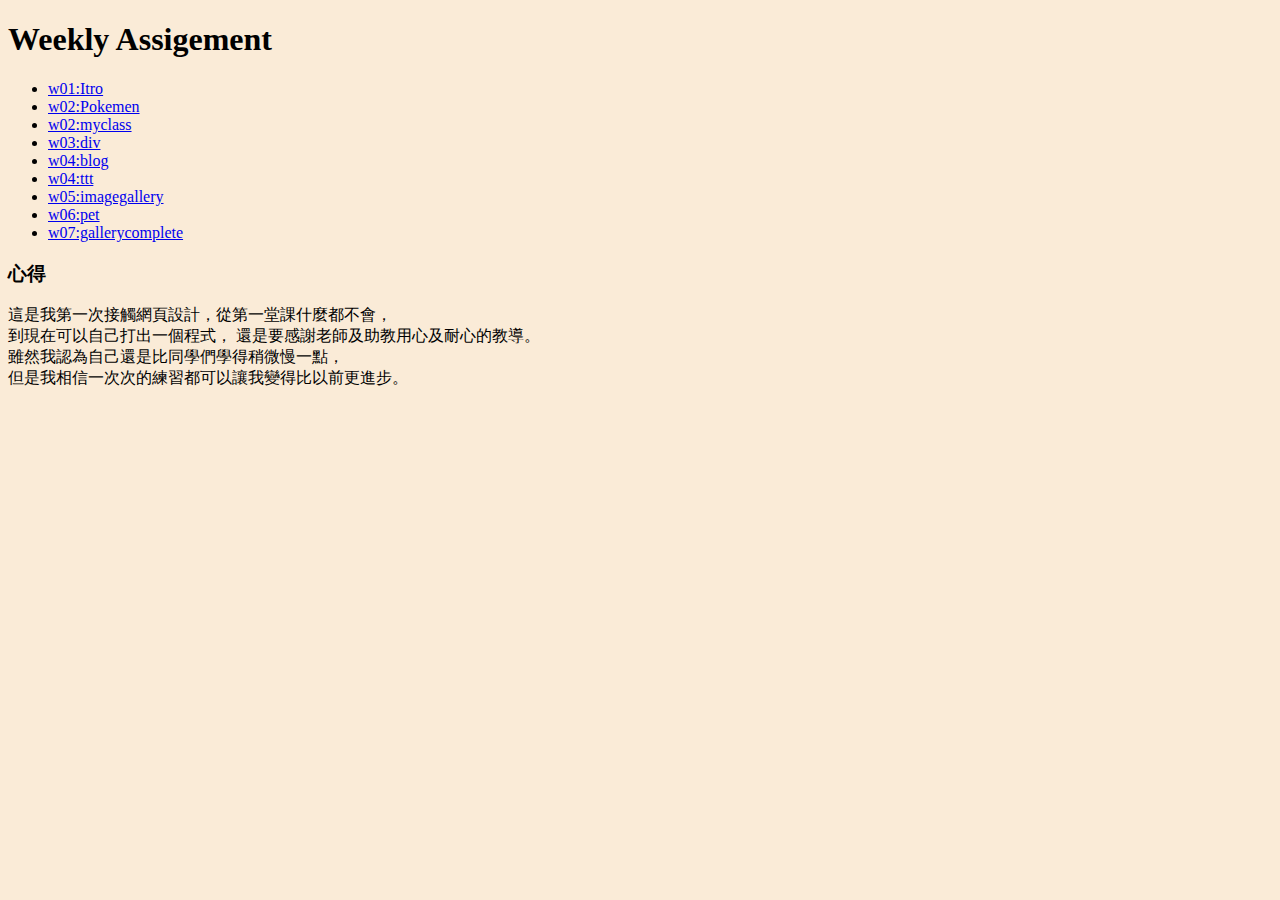
<file: index.html>
<!doctype html>
<html>
    <head>
        <title>Table demo</title>
    </head>
    <style>
        body{
            background: antiquewhite;
        }
    </style>
    <body>
    <h1>Weekly Assigement</h1>
    <ul>
        <li>
            <a href="w01/intro.html">w01:Itro</a>
        </li>
        <li>
            <a href="w02/pokemon.html">w02:Pokemen</a>
        </li>
        <li>
            <a href="myclass.html">w02:myclass</a>
        </li>
        <li>
            <a href="div.html">w03:div</a>
        </li>
        <li>
            <a href="w04/blog.html">w04:blog</a>
        </li>
        <li>
            <a href="w04/ttt.html">w04:ttt</a>
        </li>
        <li>
            <a href="w05/imagegallery.html">w05:imagegallery</a>
        </li>
        
        <li>
            <a href="w06/pet.html">w06:pet</a>
        </li>
        <li>
            <a href="w07/gallerycomplete.html">w07:gallerycomplete</a>
        </li>
    </ul>    
    
    <h3>心得</h3>
    這是我第一次接觸網頁設計，從第一堂課什麼都不會，<br>到現在可以自己打出一個程式，
    還是要感謝老師及助教用心及耐心的教導。</br>雖然我認為自己還是比同學們學得稍微慢一點，<br>
    但是我相信一次次的練習都可以讓我變得比以前更進步。</br>
        
        
    </body>
</html>
</file>
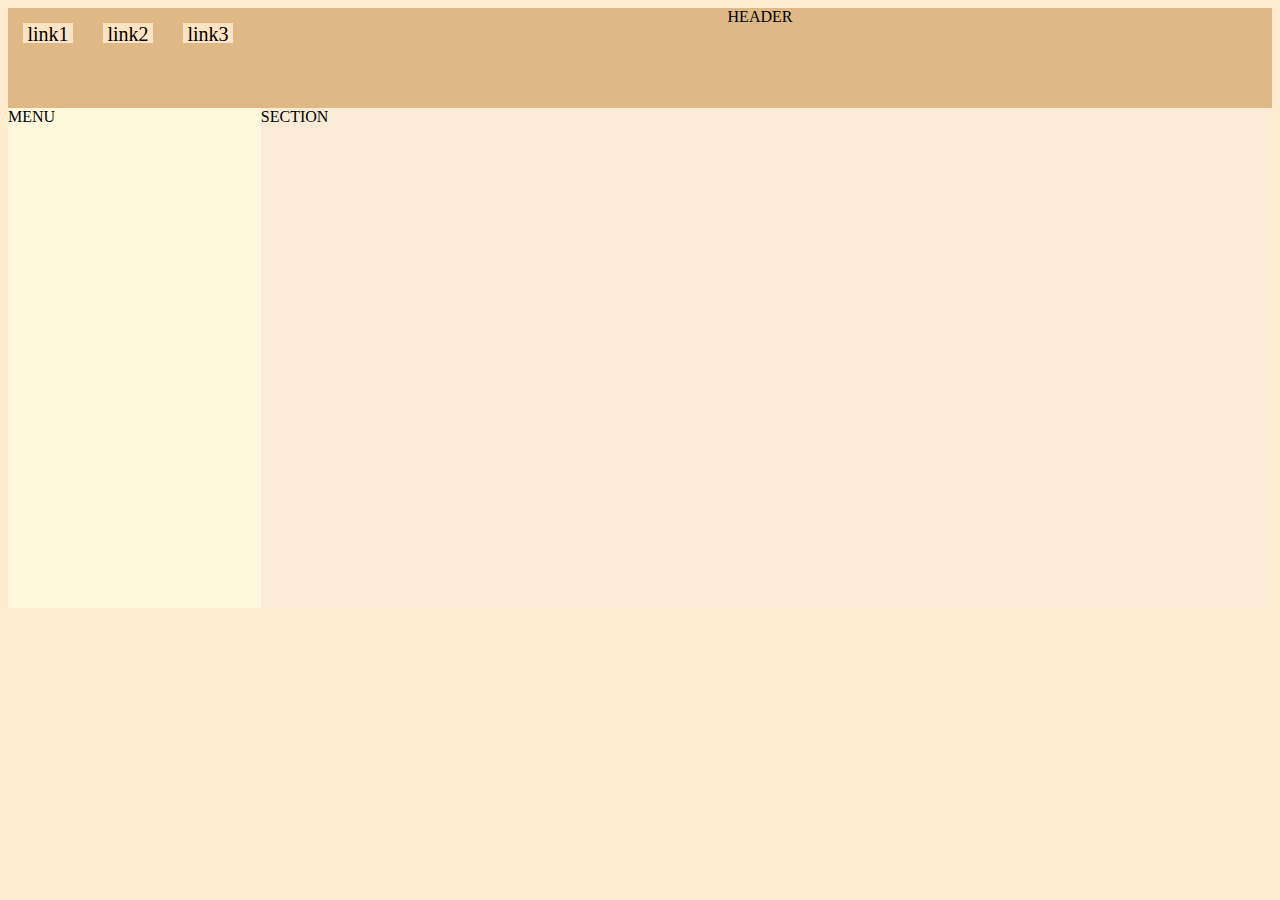
<file: div.html>
<htmL>
    <head>
        <style>
        body{background-color:blanchedalmond;
            }
            header{
                width: 100%;
                Height: 100px;
                background-color: burlywood;
                    text-align: center;
            }
            aside{
                width: 20%;
                    height:500px;
                background-color:cornsilk;
                    float: left;
            }
            article{
                width: 80%;
                    height:500px;
                background-color:antiquewhite;
                    float: left;
            }
            footer{
                width: 100%;
                height: 50px;
                background-color:aliceblue;
                clear: both;
                    }
            .block{
                width: 50px;
                height: 20px;
                background-color: cornsilk;
                    float: left;
                margin: 15px
            }
            .block{
                background-color: bisque;
                    font-size:20px
            }
        </style>
    </head>
    <body>
        <header>
            HEADER
            <div class="block">link1</div>
            <div class="block">link2</div>
            <div class="block">link3</div>
        </header>
        
        <aside>
            MENU
        </aside>
        
        <article>
            SECTION
        </article>
    </body>
</htmL>
</file>
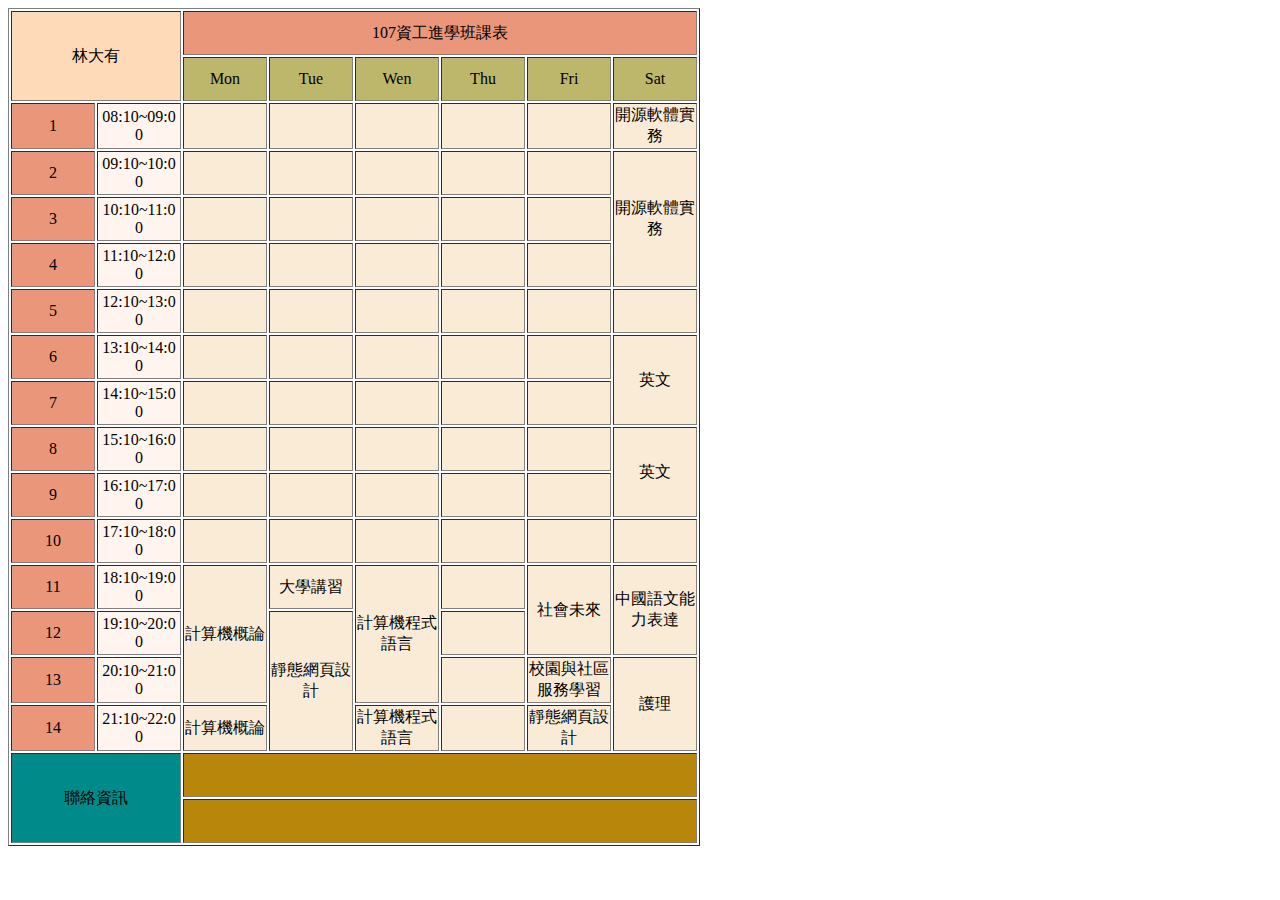
<file: myclass.html>
<!DOCTYPE html>
<html>
<head>
    <title>我的課表</title>
    <meta charset="utf-8">
    <style>
        td {
            text-align: center;
            width: 80px;
            height: 40px;
            word-break: break-all;
        }
    </style>
</head>

<body>
    <table border="1">
    	<tr>
    		<td bgcolor="ffdab9" rowspan="2" colspan="2">林大有</td>
    		<td bgcolor="e9967a" colspan="6">107資工進學班課表</td>
    	</tr>
    	<tr>
    		<td bgcolor="bdb76b">Mon</td>
    		<td bgcolor="bdb76b">Tue</td>
    		<td bgcolor="bdb76b">Wen</td>
    		<td bgcolor="bdb76b">Thu</td>
    		<td bgcolor="bdb76b">Fri</td>
            <td bgcolor="bdb76b">Sat</td>
    	</tr>
    	<tr>
    		<td bgcolor="e9967a">1</td>
    		<td bgcolor="fff5ee">08:10~09:00</td>
    		<td bgcolor="faebd7"></td>
    		<td bgcolor="faebd7"></td>
    		<td bgcolor="faebd7"></td>
    		<td bgcolor="faebd7"></td>
    		<td bgcolor="faebd7"></td>
            <td bgcolor="faebd7">開源軟體實務</td>
    	</tr>
    	<tr>
    		<td bgcolor="e9967a">2</td>
    		<td bgcolor="fff5ee">09:10~10:00</td>
    		<td bgcolor="faebd7"></td>
    		<td bgcolor="faebd7"></td>
    		<td bgcolor="faebd7"></td>
    		<td bgcolor="faebd7"></td>
    		<td bgcolor="faebd7"></td>
            <td bgcolor="faebd7" rowspan="3">開源軟體實務</td>
    	</tr>
    	<tr>
    		<td bgcolor="e9967a">3</td>
    		<td bgcolor="fff5ee">10:10~11:00</td>
    		<td bgcolor="faebd7"></td>
    		<td bgcolor="faebd7"></td>
    		<td bgcolor="faebd7"></td>
    		<td bgcolor="faebd7"></td>
    		<td bgcolor="faebd7"></td>
            
    	</tr>
    	<tr>
    		<td bgcolor="e9967a">4</td>
    		<td bgcolor="fff5ee">11:10~12:00</td>
    		<td bgcolor="faebd7"></td>
    		<td bgcolor="faebd7"></td>
    		<td bgcolor="faebd7"></td>
    		<td bgcolor="faebd7"></td>
    		<td bgcolor="faebd7"></td>
    	</tr>
    	<tr>
    		<td bgcolor="e9967a">5</td>
    		<td bgcolor="fff5ee">12:10~13:00</td>
    		<td bgcolor="faebd7"></td>
    		<td bgcolor="faebd7"></td>
    		<td bgcolor="faebd7"></td>
    		<td bgcolor="faebd7"></td>
    		<td bgcolor="faebd7"></td>
            <td bgcolor="faebd7"></td>
    	</tr>
    	<tr>
    		<td bgcolor="e9967a">6</td>
    		<td bgcolor="fff5ee">13:10~14:00</td>
    		<td bgcolor="faebd7"></td>
    		<td bgcolor="faebd7"></td>
    		<td bgcolor="faebd7"></td>
    		<td bgcolor="faebd7"></td>
    		<td bgcolor="faebd7"></td>
            <td bgcolor="faebd7" rowspan="2">英文</td>
    	</tr>
    	<tr>
    		<td bgcolor="e9967a">7</td>
    		<td bgcolor="fff5ee">14:10~15:00</td>
    		<td bgcolor="faebd7"></td>
    		<td bgcolor="faebd7"></td>
    		<td bgcolor="faebd7"></td>
    		<td bgcolor="faebd7"></td>
    		<td bgcolor="faebd7"></td>
    	</tr>
    	<tr>
    		<td bgcolor="e9967a">8</td>
    		<td bgcolor="fff5ee">15:10~16:00</td>
    		<td bgcolor="faebd7"></td>
    		<td bgcolor="faebd7"></td>
    		<td bgcolor="faebd7"></td>
    		<td bgcolor="faebd7"></td>
    		<td bgcolor="faebd7"></td>
            <td bgcolor="faebd7" rowspan="2">英文</td>
    	</tr>
    	<tr>
    		<td bgcolor="e9967a">9</td>
    		<td bgcolor="fff5ee">16:10~17:00</td>
    		<td bgcolor="faebd7"></td>
    		<td bgcolor="faebd7"></td>
    		<td bgcolor="faebd7"></td>
    		<td bgcolor="faebd7"></td>
    		<td bgcolor="faebd7"></td>
    	</tr>
    	<tr>
    		<td bgcolor="e9967a">10</td>
    		<td bgcolor="fff5ee">17:10~18:00</td>
    		<td bgcolor="faebd7"></td>
    		<td bgcolor="faebd7"></td>
    		<td bgcolor="faebd7"></td>
    		<td bgcolor="faebd7"></td>
    		<td bgcolor="faebd7"></td>
            <td bgcolor="faebd7"></td>
    	</tr>
    	<tr>
    		<td bgcolor="e9967a">11</td>
    		<td bgcolor="fff5ee">18:10~19:00</td>
    		<td bgcolor="faebd7" rowspan="3">計算機概論</td>
    		<td bgcolor="faebd7">大學講習</td>
    		<td bgcolor="faebd7" rowspan="3">計算機程式語言</td>
    		<td bgcolor="faebd7"></td>
    		<td bgcolor="faebd7" rowspan="2">社會未來</td>
            <td bgcolor="faebd7" rowspan="2">中國語文能力表達</td>
    	</tr>
        <tr>
        <td bgcolor="e9967a">12</td>
            <td bgcolor="fff5ee">19:10~20:00</td>
            <td bgcolor="faebd7" rowspan="3">靜態網頁設計</td>
            <td bgcolor="faebd7"></td>
        </tr>
        <td bgcolor="e9967a">13</td>
            <td bgcolor="fff5ee">20:10~21:00</td>
            <td bgcolor="faebd7"></td>
            <td bgcolor="faebd7">校園與社區服務學習</td>
            <td bgcolor="faebd7" rowspan="2">護理</td>
        <tr> 
        <td bgcolor="e9967a">14</td>
            <td bgcolor="fff5ee">21:10~22:00</td>
            <td bgcolor="faebd7">計算機概論</td>
            <td bgcolor="faebd7">計算機程式語言</td>
            <td bgcolor="faebd7"></td>
            <td bgcolor="faebd7">靜態網頁設計</td>
        </tr>
    	<tr>
    	    <td  bgcolor="008b8b" rowspan="2" colspan="2">聯絡資訊</td>
    		<td bgcolor="b8860b" colspan="7"></td>
    	</tr>
        <tr>
    		<td bgcolor="b8860b" colspan="6"></td>
    	</tr>
    </table>
</body>
</file>
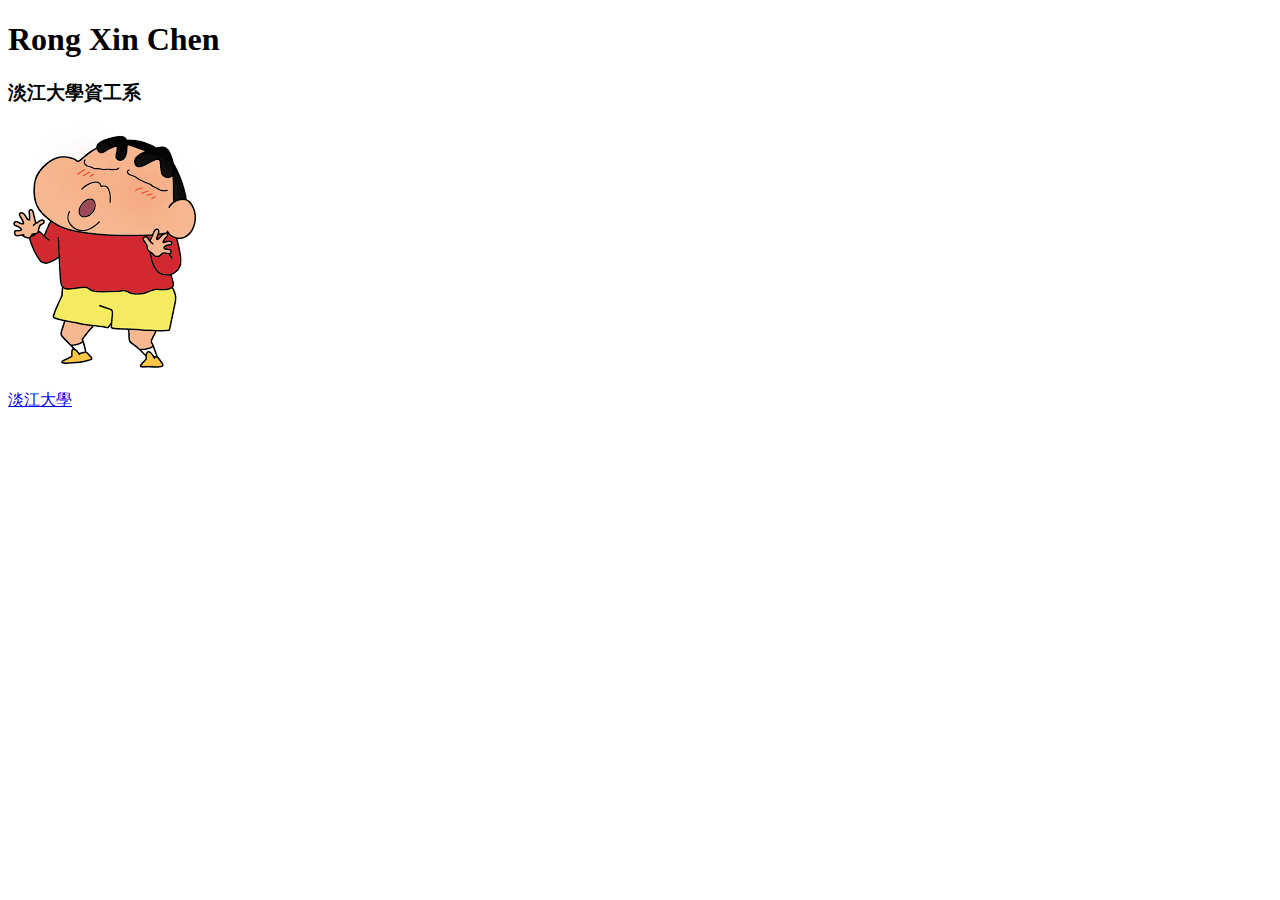
<file: w01/intro.html>
<!doctype html>
<html>
    <head>
        <meta charset="utf-8">
        <title>introduction</title>
    </head>
    <body>
        <h1>Rong Xin Chen </h1>
        <h3>淡江大學資工系</h3>
        
        <img src="%E8%A0%9F%E7%AD%86%E5%B0%8F%E6%96%B0.png">
        <p>
        
        <a href="http://www.tku.edu.tw">淡江大學</a>
    </body>
</html>
</file>
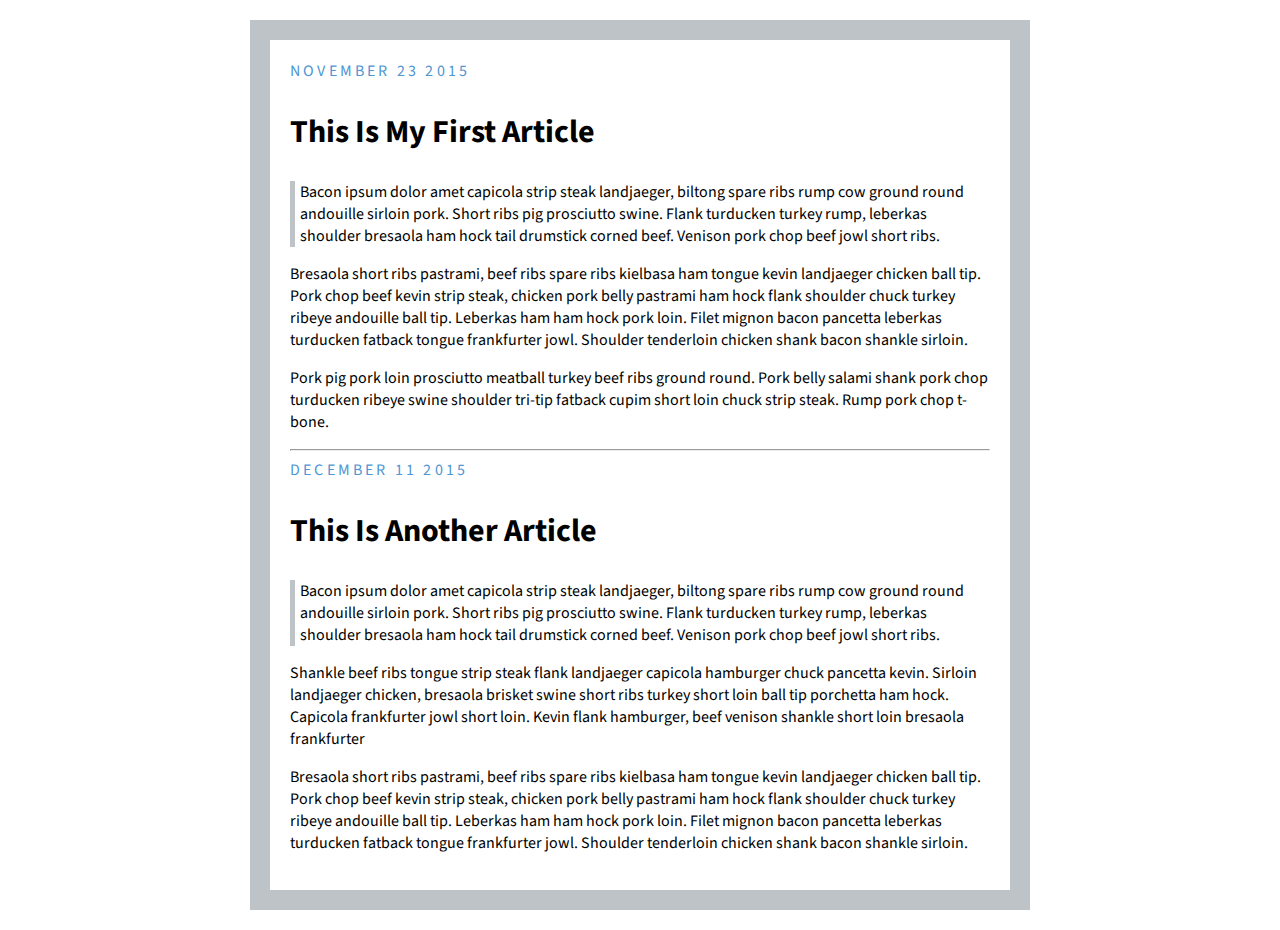
<file: w04/blog.html>
<!DOCTYPE html>
<html>
<head>
	<title>My Blog</title>
	<link rel="stylesheet" type="text/css" href="blog.css">
</head>
<body>

<link href='http://fonts.googleapis.com/css?family=Source+Sans+Pro:400,700,400italic|Source+Code+Pro:400,700' rel='stylesheet' type='text/css'>

<div class="post">
	 
	<div class="date">November 23 2015</div>
	<h2>This Is My First Article</h2>

	<p class="quote">
	Bacon ipsum dolor amet capicola strip steak landjaeger, biltong spare ribs rump cow ground round andouille sirloin pork. Short ribs pig prosciutto swine. Flank turducken turkey rump, leberkas shoulder bresaola ham hock tail drumstick corned beef. Venison pork chop beef jowl short ribs.
	</p>

	<p>Bresaola short ribs pastrami, beef ribs spare ribs kielbasa ham tongue kevin landjaeger chicken ball tip. Pork chop beef kevin strip steak, chicken pork belly pastrami ham hock flank shoulder chuck turkey ribeye andouille ball tip. Leberkas ham ham hock pork loin. Filet mignon bacon pancetta leberkas turducken fatback tongue frankfurter jowl. Shoulder tenderloin chicken shank bacon shankle sirloin.</p>

	<p>Pork pig pork loin prosciutto meatball turkey beef ribs ground round. Pork belly salami shank pork chop turducken ribeye swine shoulder tri-tip fatback cupim short loin chuck strip steak. Rump pork chop t-bone.</p>
	<hr>
</div>

<!-- <hr> -->

<div class="post">
	<div class="date">December 11 2015</div>
	<h2>This Is Another Article</h2>

	<p class="quote">
	Bacon ipsum dolor amet capicola strip steak landjaeger, biltong spare ribs rump cow ground round andouille sirloin pork. Short ribs pig prosciutto swine. Flank turducken turkey rump, leberkas shoulder bresaola ham hock tail drumstick corned beef. Venison pork chop beef jowl short ribs.
	</p>

	<p>Shankle beef ribs tongue strip steak flank landjaeger capicola hamburger chuck pancetta kevin. Sirloin landjaeger chicken, bresaola brisket swine short ribs turkey short loin ball tip porchetta ham hock. Capicola frankfurter jowl short loin. Kevin flank hamburger, beef venison shankle short loin bresaola frankfurter</p>

	<p>Bresaola short ribs pastrami, beef ribs spare ribs kielbasa ham tongue kevin landjaeger chicken ball tip. Pork chop beef kevin strip steak, chicken pork belly pastrami ham hock flank shoulder chuck turkey ribeye andouille ball tip. Leberkas ham ham hock pork loin. Filet mignon bacon pancetta leberkas turducken fatback tongue frankfurter jowl. Shoulder tenderloin chicken shank bacon shankle sirloin.</p>
</div>

</body>
</html>
</file>
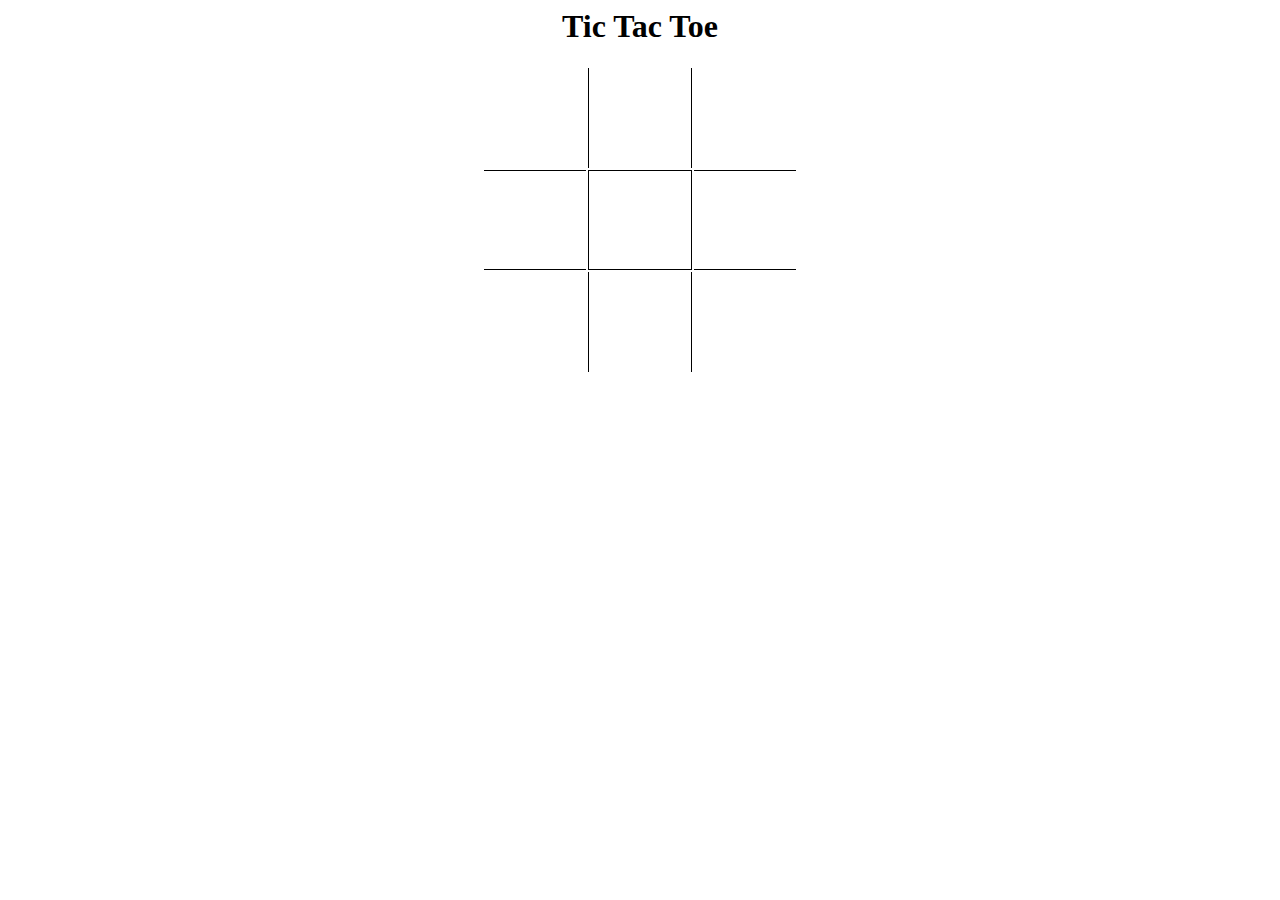
<file: w04/ttt.html>
<html>
    <head>
       <meta http-equiv="content-type" content="text/html;charset=UTF-8">
       <link rel="stylesheet" href="ttt.css">
       <style>
           
        </style>
    </head>
    <body>
       
        <h1> Tic Tac Toe </h1>
        <table>
            <tr>
                <td></td>
                <td class="vertical"></td>
                <td></td>
            </tr>
            <tr>
                <td class="horizontal"></td>
                <td class="vertical horizontal"></td>
                <td class="horizontal"></td>
            </tr>
            <tr>
                <td></td>
                <td class="vertical"></td>
                <td></td>
            </tr>
            
        </table>
    </body>
    
</html>
</file>
<file: w04/blog.css>
body{
    margin: 20px auto; 
    width: 80%;
    border: 20px solid #bdc3c7; 
        padding: 20px;
    font-family: 'source sans pro',sans-serif;
    max-width: 700px;
    font-size: 16px
}

h2{
    font-size: 2rem;
}

.quote{
    border-left: 5px solid #bdc3c7;
        padding-left: 5px;
}

.date{
    color: #5096d3;
    text-transform: uppercase;
    letter-spacing: 0.2rem;
}

.hr{
    border-top: 1px solid rgba(0,0,0,0.1);
    border-bottom: 1px solid rgba(255,255,255,0.1);

}
</file>
<file: w04/ttt.css>
h1{
    text-align: center
}

table{
    margin: auto
}
td{
    height: 100px;
    width: 100px;
}

td:hover{
    border: 1px solid grey
}
.vertical{
    border-left: 1px solid black;
    border-right: 1px solid black;
}
.horizontal{
    border-top:1px solid black;
    border-bottom: 1px solid black;
}
</file>
